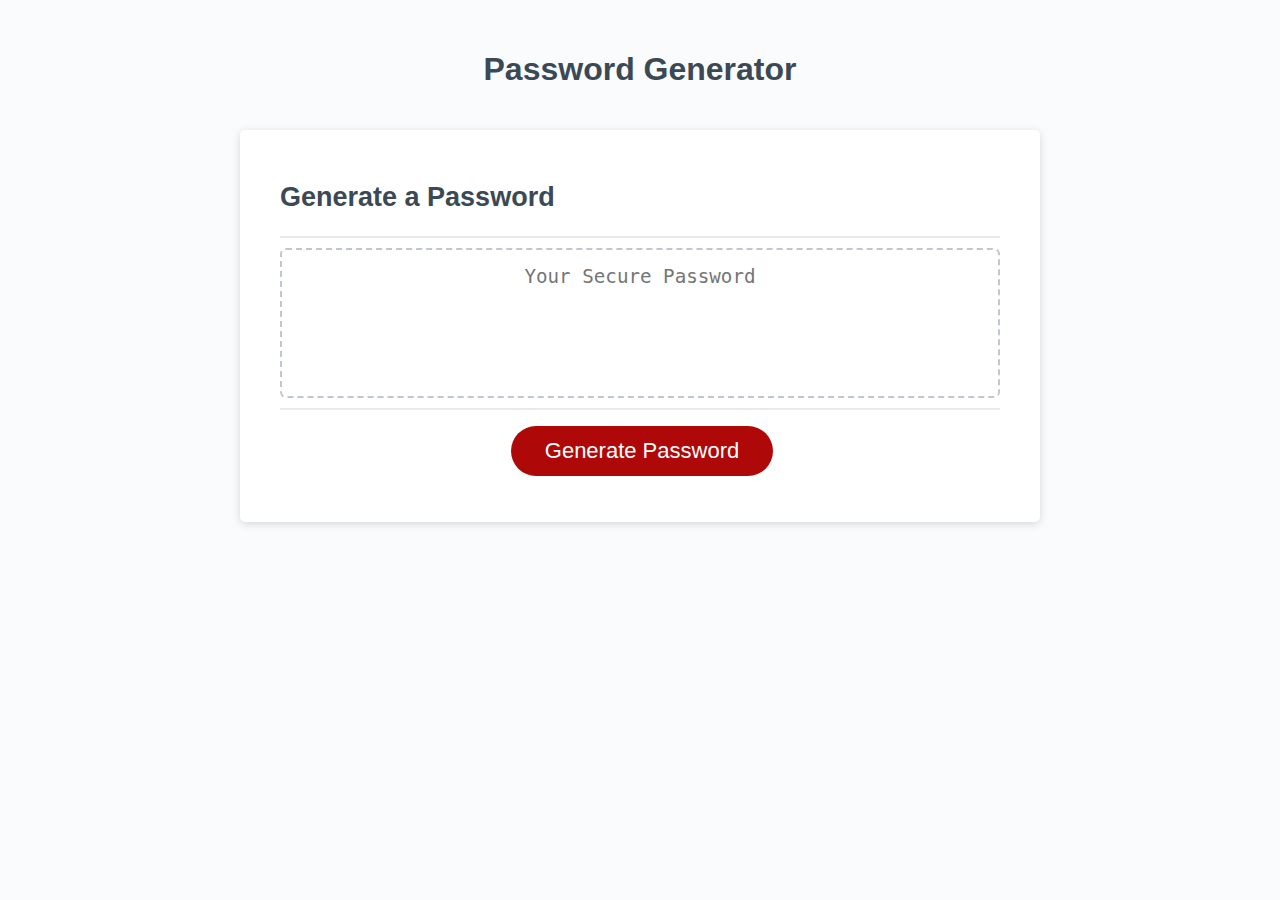
<file: index.html>
<!DOCTYPE html>
<html lang="en">
  <!--Header Section-->
  <head>
    <meta charset="UTF-8" />
    <meta name="viewport" content="width=device-width, initial-scale=1.0" />
    <meta http-equiv="X-UA-Compatible" content="ie=edge" />
    <title>Password Generator</title>
    <link rel="stylesheet" href="./assets/css/style.css">
  </head>
  <!--Body Section-->
  <body>
    <div class="wrapper">
      <header>
        <h1>Password Generator</h1>
      </header>
      <div class="card">
        <div class="card-header">
          <h2>Generate a Password</h2>
        </div>
        <div class="card-body">
          <textarea
            readonly
            id="password"
            placeholder="Your Secure Password"
            aria-label="Generated Password"
          ></textarea>
        </div>
        <div class="card-footer">
          <button id="generate" class="btn">Generate Password</button>
        </div>
      </div>
    </div>
    <!--Javascript-->
    <script src="./assets/js/script.js"></script>
  </body>
</html>
</file>
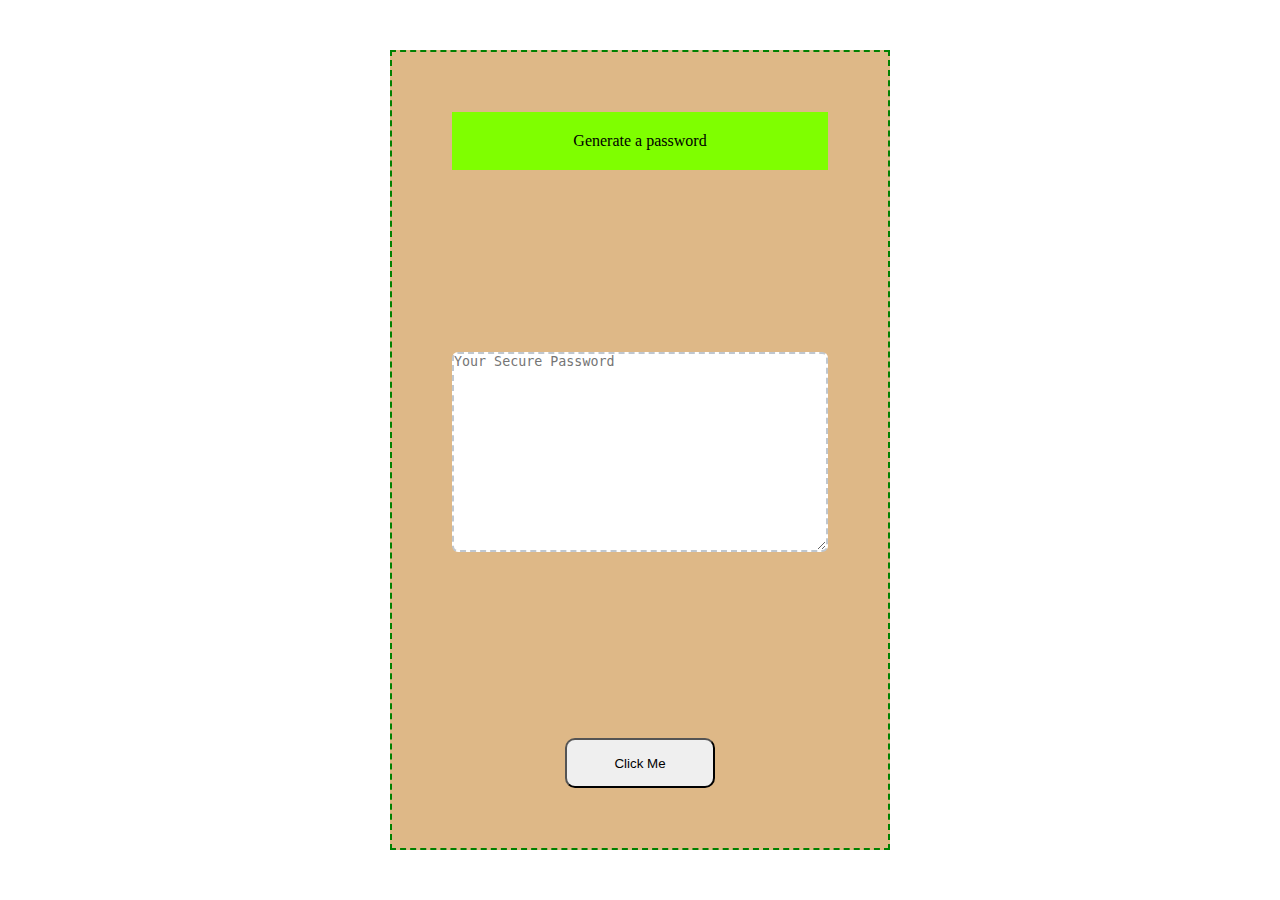
<file: passwordGenerator/index.html>
<!DOCTYPE html>
<html lang="en">
<head>
    <meta charset="UTF-8">
    <meta http-equiv="X-UA-Compatible" content="IE=edge">
    <meta name="viewport" content="width=device-width, initial-scale=1.0">
    <title>Document</title>
    <link rel="stylesheet" href="./style.css">
  
</head>
<body>
   
    <div id="card">
        <div id="card-header">
            Generate a password
        </div>
        <div id="card-body">
            <textarea readonly id="password-text" placeholder="Your Secure Password" aria-label="Generated Password"></textarea>
        </div>
        <div id="card-footer">
            <button id="button" value="click me">Click Me</button>
        </div>
    </div>
    <script src="script.js"></script>  <!--place it here to wait for the dom to load, else the query selectors
    return null-->
</body>

</html>
</file>
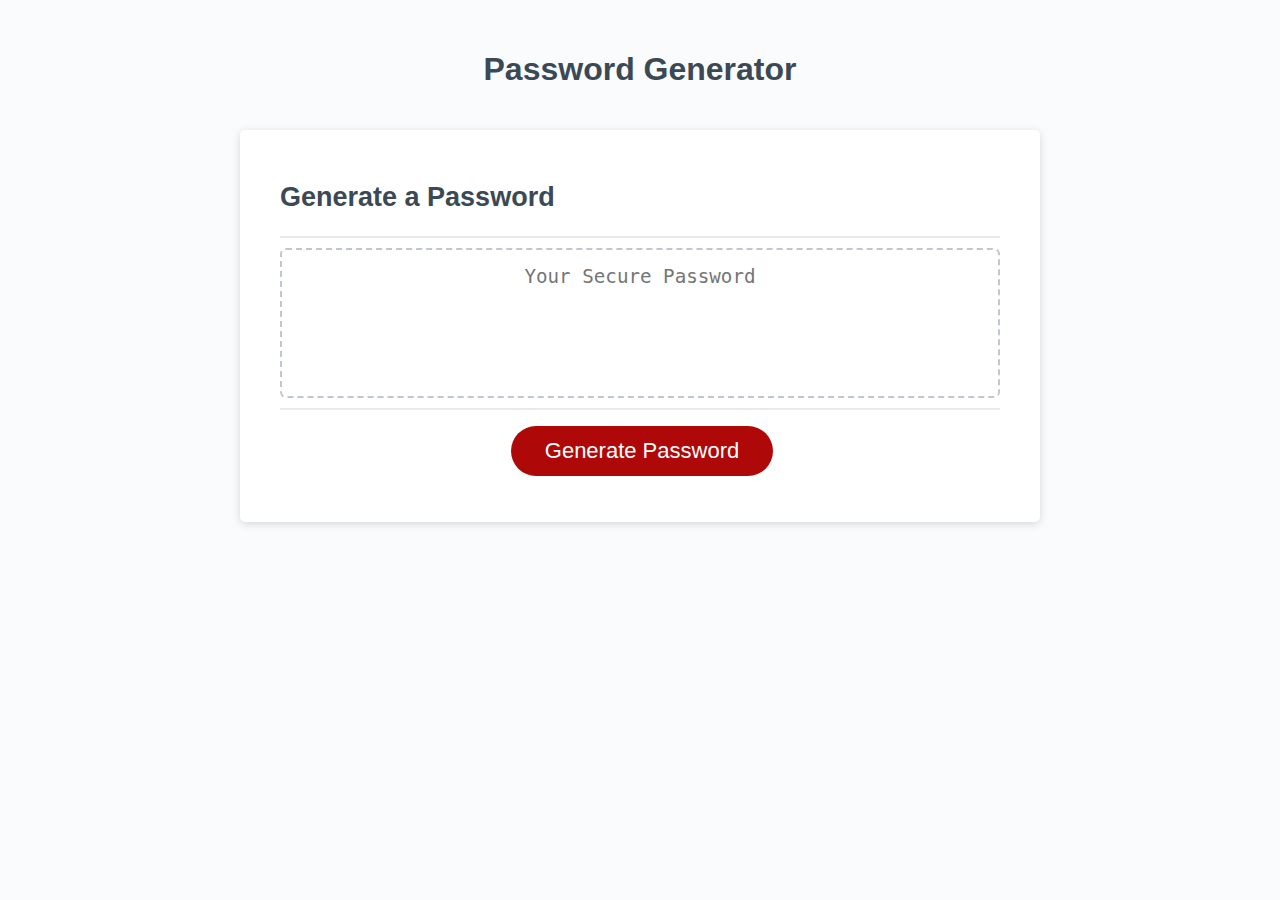
<file: Unsolved/index.html>
<!DOCTYPE html>
<html lang="en">
  <!--Header Section-->
  <head>
    <meta charset="UTF-8" />
    <meta name="viewport" content="width=device-width, initial-scale=1.0" />
    <meta http-equiv="X-UA-Compatible" content="ie=edge" />
    <title>Password Generator</title>
    <link rel="stylesheet" href="style.css" />
  </head>
  <!--Body Section-->
  <body>
    <div class="wrapper">
      <header>
        <h1>Password Generator</h1>
      </header>
      <div class="card">
        <div class="card-header">
          <h2>Generate a Password</h2>
        </div>
        <div class="card-body">
          <textarea
            readonly
            id="password"
            placeholder="Your Secure Password"
            aria-label="Generated Password"
          ></textarea>
        </div>
        <div class="card-footer">
          <button id="generate" class="btn">Generate Password</button>
        </div>
      </div>
    </div>
    <!--Javascript-->
    <script src="script.js"></script>
  </body>
</html>
</file>
<file: assets/css/style.css>
*,
*::before,
*::after {
  box-sizing: border-box;
}

html,
body,
.wrapper {
  height: 100%;
  margin: 0;
  padding: 0;
}
/*Style*/
body {
  font-family: sans-serif;
  background-color: #f9fbfd;
}

.wrapper {
  padding-top: 30px;
  padding-left: 20px;
  padding-right: 20px;
}

header {
  text-align: center;
  padding: 20px;
  padding-top: 0px;
  color: hsl(206, 17%, 28%);
}

.card {
  background-color: hsl(0, 0%, 100%);
  border-radius: 5px;
  border-width: 1px;
  box-shadow: rgba(0, 0, 0, 0.15) 0px 2px 8px 0px;
  color: hsl(206, 17%, 28%);
  font-size: 18px;
  margin: 0 auto;
  max-width: 800px;
  padding: 30px 40px;
}

.card-header::after {
  content: " ";
  display: block;
  width: 100%;
  background: #e7e9eb;
  height: 2px;
}

.card-body {
  min-height: 100px;
}

.card-footer {
  text-align: center;
}

.card-footer::before {
  content: " ";
  display: block;
  width: 100%;
  background: #e7e9eb;
  height: 2px;
}

.card-footer::after {
  content: " ";
  display: block;
  clear: both;
}

.btn {
  border: none;
  background-color: hsl(360, 91%, 36%);
  border-radius: 25px;
  box-shadow: rgba(0, 0, 0, 0.1) 0px 1px 6px 0px rgba(0, 0, 0, 0.2) 0px 1px 1px
    0px;
  color: hsl(0, 0%, 100%);
  display: inline-block;
  font-size: 22px;
  line-height: 22px;
  margin: 16px 16px 16px 20px;
  padding: 14px 34px;
  text-align: center;
  cursor: pointer;
}

button[disabled] {
  cursor: default;
  background: #c0c7cf;
}

.float-right {
  float: right;
}

#password {
  -webkit-appearance: none;
  -moz-appearance: none;
  appearance: none;
  border: none;
  display: block;
  width: 100%;
  padding-top: 15px;
  padding-left: 15px;
  padding-right: 15px;
  padding-bottom: 85px;
  font-size: 1.2rem;
  text-align: center;
  margin-top: 10px;
  margin-bottom: 10px;
  border: 2px dashed #c0c7cf;
  border-radius: 6px;
  resize: none;
  overflow: hidden;
}
/*Style for responsive layout.*/
@media (max-width: 690px) {
  .btn {
    font-size: 1rem;
    margin: 16px 0px 0px 0px;
    padding: 10px 15px;
  }

  #password {
    font-size: 1rem;
  }
}

@media (max-width: 500px) {
  .btn {
    font-size: 0.8rem;
  }
}
</file>
<file: passwordGenerator/style.css>
*{
    margin: 0px;
    padding: 0px;
    box-sizing: border-box;
}

body {
    display: flex;
    justify-content: center;
    align-items: center;
    flex-direction: column;
    min-height: 100vh;
}

#card {
    background-color: burlywood;
    display: flex;
    flex-direction: column;
    justify-content: space-between;
    border: dashed 2px green;
    flex: 1;
    padding: 60px;
    margin: 50px;
    min-width: 500px;;
}

#card-header {
    background-color: chartreuse;
    text-align: center;
    padding: 20px;
}

#card-footer {
    
   text-align: center;
}

#password-text {
 
    border: 2px dashed #c0c7cf;
    border-radius: 6px;
    width: 100%;
    height: 200px;
    
 
  }

  button {
      width: 150px;
      height: 50px;
      border-radius: 10px;
  }

  button:hover {
      background-color: powderblue;
  }
</file>
<file: Unsolved/style.css>
*,
*::before,
*::after {
  box-sizing: border-box;
}

html,
body,
.wrapper {
  height: 100%;
  margin: 0;
  padding: 0;
}
/*Style*/
body {
  font-family: sans-serif;
  background-color: #f9fbfd;
}

.wrapper {
  padding-top: 30px;
  padding-left: 20px;
  padding-right: 20px;
}

header {
  text-align: center;
  padding: 20px;
  padding-top: 0px;
  color: hsl(206, 17%, 28%);
}

.card {
  background-color: hsl(0, 0%, 100%);
  border-radius: 5px;
  border-width: 1px;
  box-shadow: rgba(0, 0, 0, 0.15) 0px 2px 8px 0px;
  color: hsl(206, 17%, 28%);
  font-size: 18px;
  margin: 0 auto;
  max-width: 800px;
  padding: 30px 40px;
}

.card-header::after {
  content: " ";
  display: block;
  width: 100%;
  background: #e7e9eb;
  height: 2px;
}

.card-body {
  min-height: 100px;
}

.card-footer {
  text-align: center;
}

.card-footer::before {
  content: " ";
  display: block;
  width: 100%;
  background: #e7e9eb;
  height: 2px;
}

.card-footer::after {
  content: " ";
  display: block;
  clear: both;
}

.btn {
  border: none;
  background-color: hsl(360, 91%, 36%);
  border-radius: 25px;
  box-shadow: rgba(0, 0, 0, 0.1) 0px 1px 6px 0px rgba(0, 0, 0, 0.2) 0px 1px 1px
    0px;
  color: hsl(0, 0%, 100%);
  display: inline-block;
  font-size: 22px;
  line-height: 22px;
  margin: 16px 16px 16px 20px;
  padding: 14px 34px;
  text-align: center;
  cursor: pointer;
}

button[disabled] {
  cursor: default;
  background: #c0c7cf;
}

.float-right {
  float: right;
}

#password {
  -webkit-appearance: none;
  -moz-appearance: none;
  appearance: none;
  border: none;
  display: block;
  width: 100%;
  padding-top: 15px;
  padding-left: 15px;
  padding-right: 15px;
  padding-bottom: 85px;
  font-size: 1.2rem;
  text-align: center;
  margin-top: 10px;
  margin-bottom: 10px;
  border: 2px dashed #c0c7cf;
  border-radius: 6px;
  resize: none;
  overflow: hidden;
}
/*Style for responsive layout.*/
@media (max-width: 690px) {
  .btn {
    font-size: 1rem;
    margin: 16px 0px 0px 0px;
    padding: 10px 15px;
  }

  #password {
    font-size: 1rem;
  }
}

@media (max-width: 500px) {
  .btn {
    font-size: 0.8rem;
  }
}
</file>
